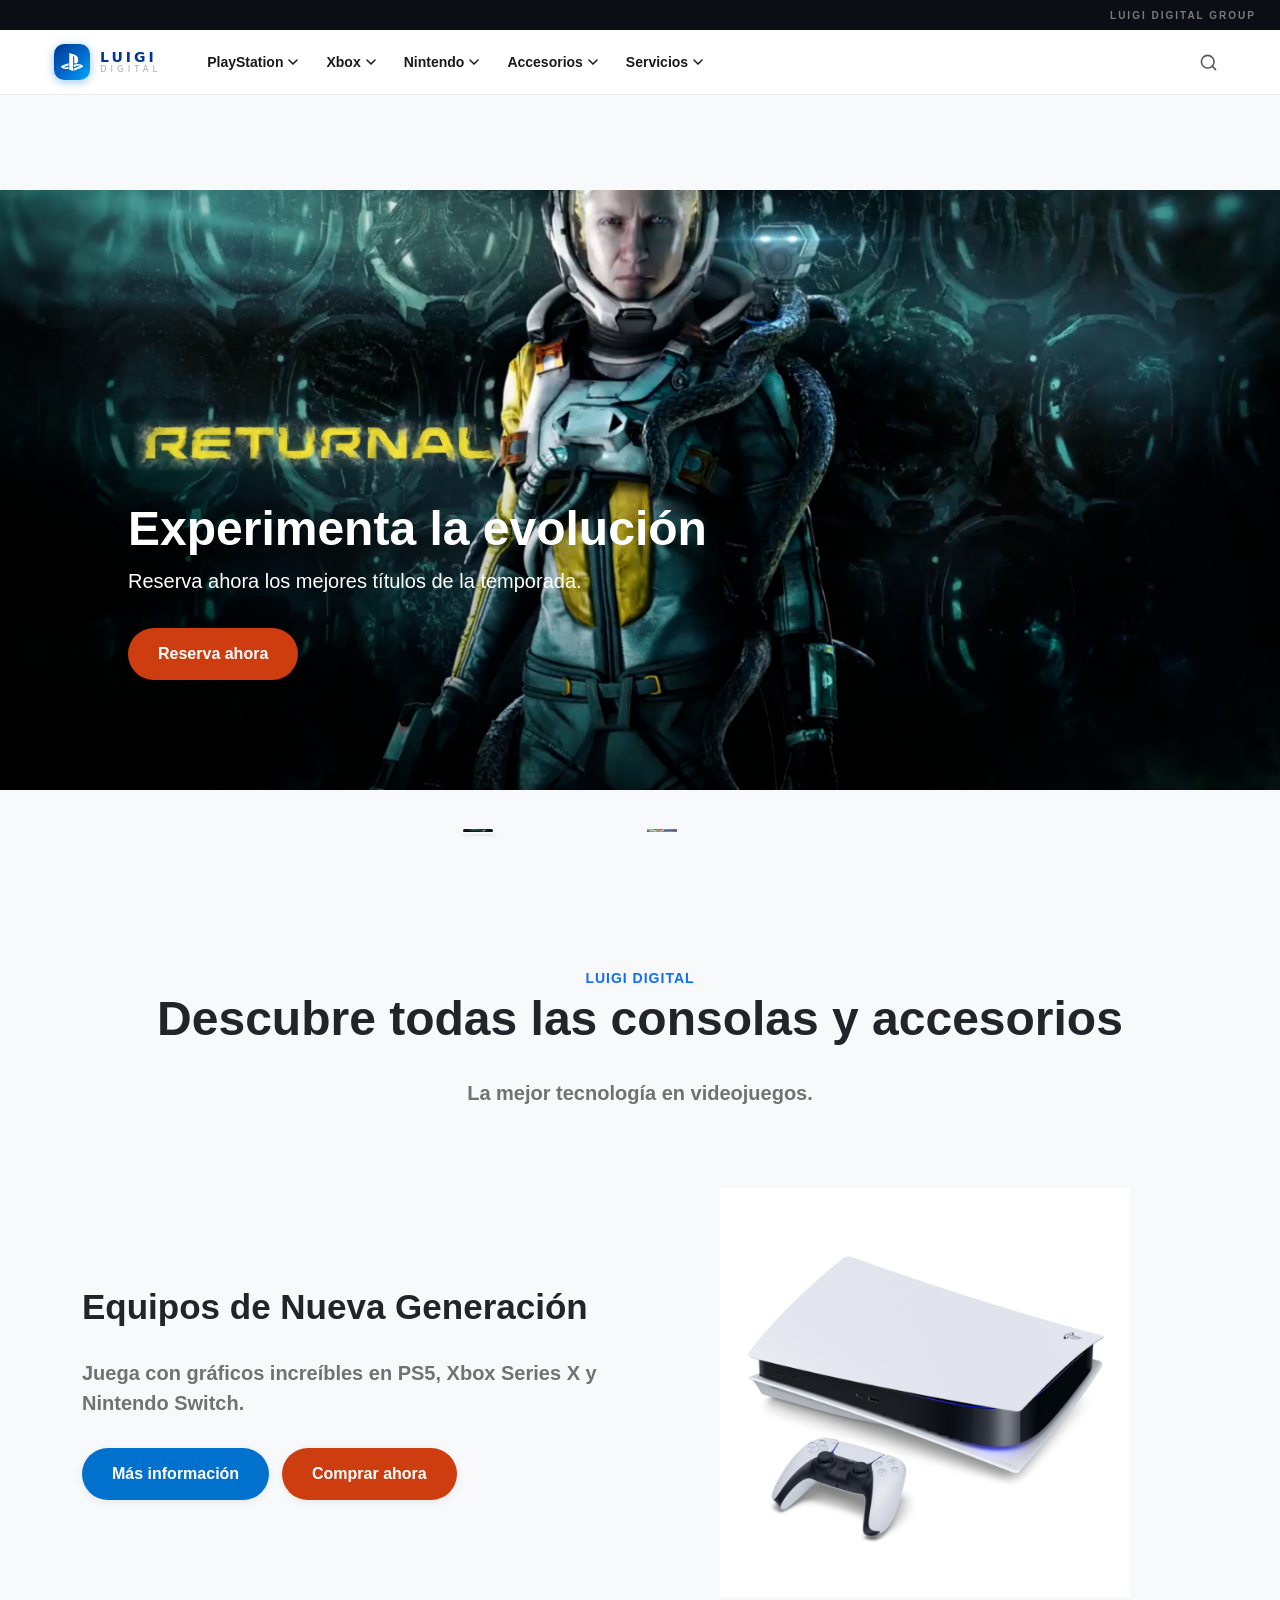
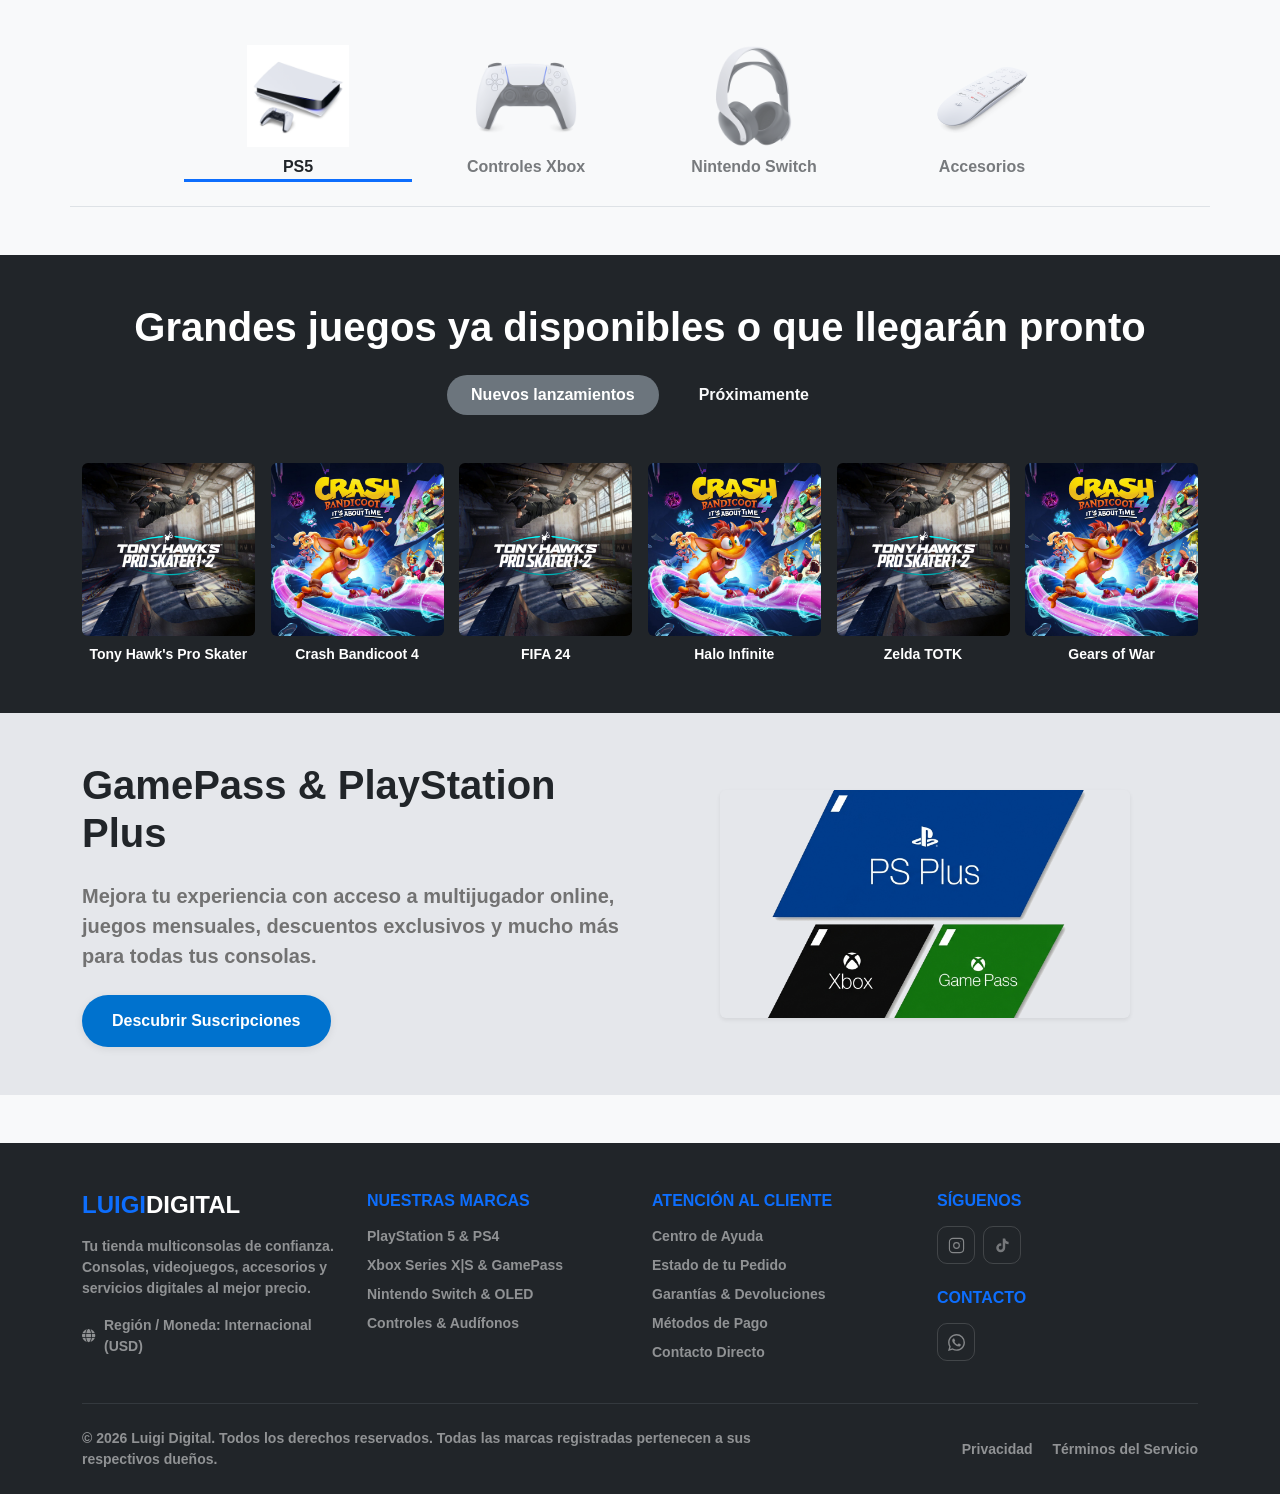
<file: index.html>
﻿<!DOCTYPE html>
<html lang="es">
<head>
    <meta charset="UTF-8">
    <meta http-equiv="X-UA-Compatible" content="IE=edge">
    <meta name="viewport" content="width=device-width, initial-scale=1.0">
    <!-- Favicon de Luigi Digital -->
    <link rel="icon" type="image/svg+xml" href="img/favicon.svg">
    <!-- css bootstrap -->
    <link href="https://cdn.jsdelivr.net/npm/bootstrap@5.1.3/dist/css/bootstrap.min.css" rel="stylesheet"
        integrity="sha384-1BmE4kWBq78iYhFldvKuhfTAU6auU8tT94WrHftjDbrCEXSU1oBoqyl2QvZ6jIW3" crossorigin="anonymous">
    <!-- font awesome -->
    <link rel="stylesheet" href="https://cdnjs.cloudflare.com/ajax/libs/font-awesome/5.15.4/css/all.min.css">
    <link rel="stylesheet" href="css/style.css">
    <link rel="stylesheet" href="css/navbar.css">
    <title>Luigi Digital | Tienda Multiconsolas</title>
</head>

<body class="bg-light">
    <!-- CONTENEDOR DINÁMICO DEL HEADER -->
    <!-- Aquí se inyectará el contenido de components/header.html -->
    <div id="header-container"></div>

    <main>
        <!-- SECCIÓN HERO (Replicando la interactividad del video) -->
        <section id="hero-carousel" class="carousel slide carousel-fade pt-5 mt-5" data-bs-ride="carousel">
            <div class="carousel-inner">
                <!-- Slide 1 (Equivalente al banner de GTA VI) -->
                <div class="carousel-item active">
                    <img src="img/jumbo-bg.png" class="d-block w-100" alt="Juego Destacado 1" style="height: 600px; object-fit: cover;">
                    <div class="carousel-caption d-none d-md-block text-start" style="bottom: 15%; left: 10%;">
                        <img src="img/returnal-hero-banner-logo.png" alt="Logo Juego 1" class="mb-4" style="width: 40%;">
                        <h2 class="display-5 fw-bold text-white">Experimenta la evolución</h2>
                        <p class="lead text-white">Reserva ahora los mejores títulos de la temporada.</p>
                        <a href="#" class="button btn-orange mt-3">Reserva ahora</a>
                    </div>
                </div>
                <!-- Slide 2 (Equivalente al banner de Assassin's Creed) -->
                <div class="carousel-item">
                    <img src="img/it-takes-two-hero-banner-desktop.jpg" class="d-block w-100" alt="Juego Destacado 2" style="height: 600px; object-fit: cover;">
                    <div class="carousel-caption d-none d-md-block text-start" style="bottom: 15%; left: 10%;">
                        <img src="img/it-takes-two-logo.png" alt="Logo Juego 2" class="mb-4" style="width: 40%;">
                        <h2 class="display-5 fw-bold text-white">Vuelve a izar la bandera</h2>
                        <p class="lead text-white">La aventura pirata definitiva te espera.</p>
                        <a href="#" class="button btn-orange mt-3">Comprar ahora</a>
                    </div>
                </div>
            </div>
            
            <!-- Controles de miniaturas del carrusel -->
            <div class="container-md mt-4 pb-4">
                <div class="row justify-content-center carousel-indicators position-static m-0">
                    <div class="col-4 col-md-2 p-1">
                        <img src="img/returnal-listing-thumb-01-ps5.jpg" data-bs-target="#hero-carousel" data-bs-slide-to="0" class="active img-fluid rounded border border-2 border-light shadow-sm" alt="Thumbnail 1" style="cursor: pointer;">
                    </div>
                    <div class="col-4 col-md-2 p-1">
                        <img src="img/ratchet-and-clank-rift-apart-keyart.jpg" data-bs-target="#hero-carousel" data-bs-slide-to="1" class="img-fluid rounded opacity-75 hover-opacity-100" alt="Thumbnail 2" style="cursor: pointer;">
                    </div>
                </div>
            </div>
        </section>

        <!-- SECCIÓN DE HARDWARE MULTIPLATAFORMA -->
        <section class="d-flex justify-content-center mt-5 pt-5">
            <div id="PLAY-NO-LIMIT" class="text-center">
                <span class="text-primary fw-bold">LUIGI DIGITAL</span>
                <h2 class="display-5 fw-bold">Descubre todas las consolas y accesorios</h2>
                <span class="description-general">La mejor tecnología en videojuegos.</span>
            </div>
        </section>
        
        <section class="container-md">
            <div class="row align-items-center">
                <div class="PS5-description col-12 m-auto col-md-6">
                    <h2 class="fw-bold">Equipos de Nueva Generación</h2>
                    <span class="description-general">Juega con gráficos increíbles en PS5, Xbox Series X y Nintendo Switch.</span>
                    <a href="#" class="button btn-blue">Más información</a>
                    <a href="#" class="button btn-orange ms-2">Comprar ahora</a>
                </div>
                <div class="img-PS5 col-12 col-md-6 text-center">
                    <img src="img/playstation-5-thumb.png" alt="Consola Destacada" class="img-fluid w-75">
                </div>
            </div>
        </section>

        <!-- Miniaturas de hardware interactivo -->
        <section class="container-md mt-5">
            <section id="ps5description-img-small" class="row row-cols-3 row-cols-md-5 justify-content-center border-bottom pb-4">
                <div class="here-ps5 text-center border-primary border-bottom border-3">
                    <a href="#" class="text-dark text-decoration-none">
                        <img src="img/playstation-5-thumb.png" alt="PS5" class="w-50 mb-2">
                        <span class="d-none d-md-block fw-bold">PS5</span>
                    </a>
                </div>
                <div class="text-center filter">
                    <a href="#" class="text-dark text-decoration-none">
                        <img src="img/joypad-thumb.png" alt="Xbox" class="w-50 mb-2">
                        <span class="d-none d-md-block fw-bold">Controles Xbox</span>
                    </a>
                </div>
                <div class="text-center filter">
                    <a href="#" class="text-dark text-decoration-none">
                        <img src="img/headset-thumb.png" alt="Switch" class="w-50 mb-2">
                        <span class="d-none d-md-block fw-bold">Nintendo Switch</span>
                    </a>
                </div>
                <div class="text-center filter">
                    <a href="#" class="text-dark text-decoration-none">
                        <img src="img/remote-thumb.png" alt="Accesorios" class="w-50 mb-2">
                        <span class="d-none d-md-block fw-bold">Accesorios</span>
                    </a>
                </div>
            </section>
        </section>

        <!-- SECCIÓN DE JUEGOS CON PESTAÑAS (Replicando video) -->
        <section id="new-game" class="mt-5 py-5 bg-dark text-white">
            <div class="container-md">
                <div class="row gx-3 gy-4 new-game-div">
                    <div class="col-12 text-center mb-4">
                        <h2 class="display-6 fw-bold mb-4">Grandes juegos ya disponibles o que llegarán pronto</h2>
                        <!-- Pestañas de navegación -->
                        <ul class="nav justify-content-center">
                            <li class="nav-item">
                                <a class="nav-link text-white bg-secondary rounded-pill px-4 mx-2" href="#">Nuevos lanzamientos</a>
                            </li>
                            <li class="nav-item">
                                <a class="nav-link text-light px-4 mx-2" href="#">Próximamente</a>
                            </li>
                        </ul>
                    </div>
                    <!-- Grilla de juegos -->
                    <div class="col-6 col-sm-4 col-lg-2 text-center">
                        <a href="#" class="text-white text-decoration-none">
                            <img src="img/tony-hawks-pro-skater-1-2-store-art.jpg" alt="Juego 1" class="img-fluid rounded mb-2">
                            <span class="d-block small">Tony Hawk's Pro Skater</span>
                        </a>
                    </div>
                    <div class="col-6 col-sm-4 col-lg-2 text-center">
                        <a href="#" class="text-white text-decoration-none">
                            <img src="img/crash-bandicoot-4-its-about-time-store-art.jpg" alt="Juego 2" class="img-fluid rounded mb-2">
                            <span class="d-block small">Crash Bandicoot 4</span>
                        </a>
                    </div>
                    <div class="col-6 col-sm-4 col-lg-2 text-center">
                        <a href="#" class="text-white text-decoration-none">
                            <img src="img/tony-hawks-pro-skater-1-2-store-art.jpg" alt="Juego 3" class="img-fluid rounded mb-2">
                            <span class="d-block small">FIFA 24</span>
                        </a>
                    </div>
                    <div class="col-6 col-sm-4 col-lg-2 text-center">
                        <a href="#" class="text-white text-decoration-none">
                            <img src="img/crash-bandicoot-4-its-about-time-store-art.jpg" alt="Juego 4" class="img-fluid rounded mb-2">
                            <span class="d-block small">Halo Infinite</span>
                        </a>
                    </div>
                    <div class="col-6 col-sm-4 col-lg-2 text-center">
                        <a href="#" class="text-white text-decoration-none">
                            <img src="img/tony-hawks-pro-skater-1-2-store-art.jpg" alt="Juego 5" class="img-fluid rounded mb-2">
                            <span class="d-block small">Zelda TOTK</span>
                        </a>
                    </div>
                    <div class="col-6 col-sm-4 col-lg-2 text-center">
                        <a href="#" class="text-white text-decoration-none">
                            <img src="img/crash-bandicoot-4-its-about-time-store-art.jpg" alt="Juego 6" class="img-fluid rounded mb-2">
                            <span class="d-block small">Gears of War</span>
                        </a>
                    </div>
                </div>
            </div>
        </section>

        <!-- SECCIÓN DE SUSCRIPCIONES (GamePass y PS Plus) -->
        <section id="play-plus" class="py-5" style="background-color: #e5e7eb;">
            <div class="container-md">
                <div class="row align-items-center">
                    <div class="col-12 col-md-6 mb-4 mb-md-0">
                        <h3 class="display-6 fw-bold text-dark">GamePass & PlayStation Plus</h3>
                        <span class="description-general d-block my-4">Mejora tu experiencia con acceso a multijugador online, juegos mensuales, descuentos exclusivos y mucho más para todas tus consolas.</span>
                        <a class="button btn-blue text-white" href="#">Descubrir Suscripciones</a>
                    </div>
                    <div class="d-none d-md-block col-6 text-center">
                        <img class="img-fluid rounded shadow-sm w-75" src="img/ps-plus-april-monthly-games-featured-image-block.png" alt="Suscripciones">
                    </div>
                </div>
            </div>
        </section>
    </main>

    <!-- CONTENEDOR DINÁMICO DEL FOOTER -->
    <!-- Aquí se inyectará el contenido de components/footer.html -->
    <div id="footer-container"></div>

    <!-- JB bundle BS5 -->
    <script src="https://cdn.jsdelivr.net/npm/bootstrap@5.1.3/dist/js/bootstrap.bundle.min.js"
        integrity="sha384-ka7Sk0Gln4gmtz2MlQnikT1wXgYsOg+OMhuP+IlRH9sENBO0LRn5q+8nbTov4+1p"
        crossorigin="anonymous"></script>

    <!-- Script de Inyección de Componentes Globales -->
    <script src="js/navbar.js"></script>
    <script>
        document.addEventListener("DOMContentLoaded", function () {
            // Cargar Nav (Header) — initNavbar() se llama DESPUÉS del fetch
            fetch('components/header.html')
                .then(response => {
                    if (!response.ok) throw new Error("Header no encontrado");
                    return response.text();
                })
                .then(data => {
                    document.getElementById('header-container').innerHTML = data;
                    initNavbar(); // ← aquí, cuando el DOM del header ya existe
                })
                .catch(error => console.log('Asegúrate de ejecutar esto en un servidor local (Live Server).', error));

            // Cargar Footer
            fetch('components/footer.html')
                .then(response => {
                    if (!response.ok) throw new Error("Footer no encontrado");
                    return response.text();
                })
                .then(data => {
                    document.getElementById('footer-container').innerHTML = data;
                })
                .catch(error => console.log('Asegúrate de ejecutar esto en un servidor local (Live Server).', error));
        });
    </script>
</body>
</html>
</file>
<file: css/style.css>
/* ==========================================================================
   LUIGI DIGITAL - SISTEMA DE ESTILOS GLOBALES & ANIMACIONES
   ========================================================================== */

:root {
    /* Paleta de Colores */
    --primary-blue: #0072ce;
    --primary-blue-hover: #0056a3;
    --accent-orange: #cd3d0f;
    --accent-orange-hover: #e04a1b;
    --dark-bg: #1f1f1f;
    --dark-surface: #121212;
    --light-bg: #f8f9fa;
    --text-muted: #727272;
    
    /* Sombras & Brillos */
    --shadow-sm: 0 2px 8px rgba(0, 0, 0, 0.08);
    --shadow-md: 0 8px 24px rgba(0, 0, 0, 0.12);
    --shadow-glow-blue: 0 6px 20px rgba(0, 114, 206, 0.35);
    --shadow-glow-orange: 0 6px 20px rgba(205, 61, 15, 0.35);

    /* Tiempos de Transici�n */
    --ease-fast: 0.2s cubic-bezier(0.4, 0, 0.2, 1);
    --ease-smooth: 0.35s cubic-bezier(0.16, 1, 0.3, 1);
    --ease-bounce: 0.5s cubic-bezier(0.34, 1.56, 0.64, 1);
}

/* Base Reset & Tipograf�a */
body {
    font-family: Arial, Helvetica, sans-serif;
    font-weight: bold;
    background-color: var(--light-bg);
    overflow-x: hidden;
}

h2 {
    font-weight: 600;
    font-size: 35px;
}

a {
    text-decoration: none;
    transition: color var(--ease-fast);
}

.description-general {
    color: var(--text-muted);
    display: block;
    margin: 30px 0;
    font-size: 20px;
}

/* ==========================================================================
   BOTONES INTERACTIVOS (ANIMADOS)
   ========================================================================== */

.button {
    display: inline-block;
    padding: 12px 28px;
    background-color: var(--primary-blue);
    border-radius: 30px;
    color: #ffffff;
    text-decoration: none;
    font-weight: bold;
    border: 2px solid transparent;
    box-shadow: var(--shadow-sm);
    transition: transform var(--ease-fast), background-color var(--ease-fast), box-shadow var(--ease-fast), border-color var(--ease-fast);
    will-change: transform;
}

.button:hover {
    background-color: #ffffff;
    color: var(--primary-blue);
    transform: translateY(-3px);
    box-shadow: var(--shadow-md);
}

.btn-blue {
    background-color: var(--primary-blue);
    color: #ffffff;
}

.btn-blue:hover {
    background-color: var(--primary-blue-hover);
    color: #ffffff;
    border-color: rgba(255, 255, 255, 0.5);
    box-shadow: var(--shadow-glow-blue);
}   

.btn-orange {
    background-color: var(--accent-orange);
    color: #ffffff;
}

.btn-orange:hover {
    background-color: var(--accent-orange-hover);
    border-color: #ffd700;
    color: #ffffff;
    box-shadow: var(--shadow-glow-orange);
}

#btn-black {
    padding: 10px 24px;
    color: #ffffff;
    background-color: #363636;
    border-radius: 20px;
    transition: all var(--ease-fast);
}

#btn-black:hover {
    color: #000000;
    background-color: #adff2f;
    transform: translateY(-2px);
}

/* ==========================================================================
   ENCTABEZADO & NAVEGACI�N
   ========================================================================== */

header {
    position: fixed;
    top: 0;
    left: 0;
    z-index: 2000;
    width: 100%;
}

nav {
    min-height: 65px;
    padding-left: 30px;
    padding-right: 30px;
    color: #000000;
    background-color: #ffffff;
    transition: box-shadow var(--ease-smooth);
}

.navbar-light .navbar-nav .nav-link {
    color: #000000;
    font-weight: normal;
    transition: color var(--ease-fast);
}

.navbar-light .navbar-nav .nav-link:hover {
    color: var(--primary-blue);
}

/* Animaci�n de apertura de Dropdowns */
.dropdown-menu {
    border: none;
    display: none;
    opacity: 0;
    transform: translateY(12px) scale(0.98);
    transition: opacity var(--ease-smooth), transform var(--ease-smooth);
}

.dropdown-menu.show {
    display: block;
    opacity: 1;
    transform: translateY(0) scale(1);
}

.dropdown-item {
    transition: background-color var(--ease-fast), padding-left var(--ease-fast);
}

.dropdown-item:hover {
    background-color: rgba(0, 114, 206, 0.08);
    padding-left: 1.5rem;
}

/* ==========================================================================
   HERO / CARRUSEL & JUMBOTRON
   ========================================================================== */

#hero-carousel .carousel-item {
    transition: transform 0.8s cubic-bezier(0.25, 1, 0.5, 1), opacity 0.8s ease-in-out;
}

.carousel-indicators img {
    transition: transform var(--ease-fast), opacity var(--ease-fast), border-color var(--ease-fast);
}

.carousel-indicators img:hover {
    transform: translateY(-4px) scale(1.04);
    opacity: 1 !important;
}

/* ==========================================================================
   SECCI�N HARDWARE & PRODUCTOS
   ========================================================================== */

#PLAY-NO-LIMIT {
    text-align: center;
    margin-bottom: 50px;
}

#PLAY-NO-LIMIT span:first-child {
    color: var(--primary-blue);
    font-size: 14px;
    font-weight: bold;
    letter-spacing: 1px;
}

/* Efecto suave para miniaturas de consolas */
.filter {
    filter: opacity(60%);
    transition: filter var(--ease-smooth), transform var(--ease-smooth);
    cursor: pointer;
}

.filter:hover {
    filter: opacity(100%);
    transform: translateY(-6px);
}

.here-ps5 {
    border-bottom: 3px solid var(--primary-blue);
    transition: transform var(--ease-smooth);
}

.here-ps5:hover {
    transform: translateY(-4px);
}

/* ==========================================================================
   GRILLA DE JUEGOS & PESTA�AS (TRANSICIONES)
   ========================================================================== */

#new-game {
    background-color: var(--dark-bg);
    color: #ffffff;
}

#new-game img {
    width: 100%;
    border-radius: 16px;
    transition: transform var(--ease-bounce), box-shadow var(--ease-smooth);
    will-change: transform;
}

#new-game a:hover img {
    transform: translateY(-8px) scale(1.03);
    box-shadow: 0 12px 28px rgba(0, 0, 0, 0.5);
}

#new-game span {
    color: #ffffff;
    font-weight: bold;
    transition: color var(--ease-fast);
}

#new-game a:hover span {
    color: var(--primary-blue);
}

/* ==========================================================================
   SECCIONES DE SUSCRIPCIONES
   ========================================================================== */

#play-plus {
    background-color: #bebcbb;
    min-height: 310px;
    color: #333333;
    transition: background-color var(--ease-smooth);
}

#play-now {
    background-color: #161c3b;
    min-height: 310px;
    color: #ffffff;
}

/* ==========================================================================
   PIE DE P�GINA (FOOTER)
   ========================================================================== */

footer {
    background-color: #0b0e14;
    color: #ffffff;
}

footer a.hover-white {
    transition: color var(--ease-fast), transform var(--ease-fast);
    display: inline-block;
}

footer a.hover-white:hover {
    color: #ffffff !important;
    transform: translateX(4px);
}

/* Adaptaci�n Responsive */
@media screen and (max-width: 576px) {
    #ps5description-img-small img {
        width: 100%;
    }
    
    .button {
        width: 100%;
        text-align: center;
        margin-bottom: 10px;
    }
}
</file>
<file: css/navbar.css>
/* ==========================================================================
   LUIGI DIGITAL — navbar.css
   Sistema de navegación: topbar, nav shrink, dropdowns, búsqueda, burger
   ========================================================================== */

/* ──────────────────────────────────────────
   VARIABLES LOCALES
────────────────────────────────────────── */
:root {
    --nav-height: 64px;
    --nav-height-scrolled: 52px;
    --nav-bg: #ffffff;
    --nav-border: rgba(0,0,0,0.07);
    --topbar-h: 30px;
    --blue: #003791;
    --blue-mid: #0070D1;
    --ease-out: cubic-bezier(0.16, 1, 0.3, 1);
    --ease-in: cubic-bezier(0.4, 0, 1, 1);
}

/* ──────────────────────────────────────────
   RESET DE MARGIN PARA COMPENSAR HEADER FIJO
────────────────────────────────────────── */
body {
    padding-top: calc(var(--topbar-h) + var(--nav-height));
    transition: padding-top 0.35s var(--ease-out);
}
body.is-scrolled-body {
    padding-top: calc(var(--nav-height-scrolled));
}

/* ──────────────────────────────────────────
   HEADER WRAPPER
────────────────────────────────────────── */
#site-header {
    position: fixed;
    top: 0; left: 0;
    width: 100%;
    z-index: 2000;
}

/* ──────────────────────────────────────────
   TOP BAR
────────────────────────────────────────── */
.topbar-strip {
    background: #0b0e14;
    height: var(--topbar-h);
    display: flex;
    align-items: center;
    justify-content: flex-end;
    padding: 0 24px;
    overflow: hidden;
    transition: height 0.35s var(--ease-out), opacity 0.25s ease;
}
.topbar-text {
    font-size: 10px;
    font-weight: 700;
    letter-spacing: 2px;
    color: rgba(255,255,255,0.45);
    text-transform: uppercase;
}

/* Scroll: ocultar topbar */
#site-header.is-scrolled .topbar-strip {
    height: 0;
    opacity: 0;
}

/* ──────────────────────────────────────────
   NAV BASE
────────────────────────────────────────── */
.ld-nav {
    background: var(--nav-bg);
    height: var(--nav-height);
    border-bottom: 1px solid var(--nav-border);
    box-shadow: none;
    transition:
        height 0.35s var(--ease-out),
        box-shadow 0.35s ease;
}

#site-header.is-scrolled .ld-nav {
    height: var(--nav-height-scrolled);
    box-shadow: 0 4px 24px rgba(0,0,0,0.10);
}

.ld-nav__inner {
    max-width: 1400px;
    margin: 0 auto;
    padding: 0 24px;
    height: 100%;
    display: flex;
    align-items: center;
    gap: 0;
}

/* ──────────────────────────────────────────
   BRAND / LOGO
────────────────────────────────────────── */
.ld-brand {
    display: flex;
    align-items: center;
    gap: 10px;
    text-decoration: none;
    flex-shrink: 0;
    margin-right: 32px;
}

.ld-brand__icon {
    background: linear-gradient(135deg, #003791 0%, #0070D1 60%, #00AAFF 100%);
    border-radius: 10px;
    width: 36px;
    height: 36px;
    display: flex;
    align-items: center;
    justify-content: center;
    box-shadow: 0 2px 10px rgba(0,112,209,0.4);
    flex-shrink: 0;
    transition: transform 0.25s var(--ease-out), box-shadow 0.25s ease;
}
.ld-brand__icon img {
    filter: brightness(0) invert(1);
}
.ld-brand:hover .ld-brand__icon {
    transform: scale(1.08);
    box-shadow: 0 4px 18px rgba(0,112,209,0.55);
}

.ld-brand__text {
    display: flex;
    flex-direction: column;
    gap: 1px;
    line-height: 1;
}
.ld-brand__name {
    font-family: 'Segoe UI', system-ui, sans-serif;
    font-size: 14px;
    font-weight: 800;
    letter-spacing: 3px;
    color: var(--blue);
    text-transform: uppercase;
    transition: color 0.2s;
}
.ld-brand__sub {
    font-family: 'Segoe UI', system-ui, sans-serif;
    font-size: 8.5px;
    font-weight: 400;
    letter-spacing: 4px;
    color: #aaa;
    text-transform: uppercase;
}

/* Shrink brand */
#site-header.is-scrolled .ld-brand__icon {
    width: 30px;
    height: 30px;
}
#site-header.is-scrolled .ld-brand__icon img {
    width: 18px;
    height: 18px;
}

/* ──────────────────────────────────────────
   NAV MENU WRAPPER
────────────────────────────────────────── */
.ld-nav__menu {
    display: flex;
    align-items: center;
    flex: 1;
    gap: 0;
}

.ld-nav__list {
    display: flex;
    align-items: center;
    list-style: none;
    margin: 0;
    padding: 0;
    flex: 1;
}

/* ──────────────────────────────────────────
   NAV LINKS
────────────────────────────────────────── */
.ld-nav__item {
    position: static; /* usamos posición relativa al nav, no al item */
    height: var(--nav-height);
    display: flex;
    align-items: center;
}
#site-header.is-scrolled .ld-nav__item {
    height: var(--nav-height-scrolled);
}

.ld-nav__link {
    display: flex;
    align-items: center;
    gap: 5px;
    padding: 0 14px;
    height: 100%;
    font-size: 14px;
    font-weight: 600;
    color: #1a1a1a;
    text-decoration: none;
    white-space: nowrap;
    position: relative;
    transition: color 0.2s ease;
}

/* Línea animada abajo */
.ld-nav__link::after {
    content: '';
    position: absolute;
    bottom: 0;
    left: 14px;
    right: 14px;
    height: 2px;
    background: var(--blue);
    transform: scaleX(0);
    transform-origin: left;
    transition: transform 0.3s var(--ease-out);
    border-radius: 2px;
}

.ld-nav__item:hover .ld-nav__link,
.ld-nav__item.is-open .ld-nav__link {
    color: var(--blue);
}
.ld-nav__item:hover .ld-nav__link::after,
.ld-nav__item.is-open .ld-nav__link::after {
    transform: scaleX(1);
}

/* Chevron */
.ld-chevron {
    width: 10px;
    height: 6px;
    stroke: currentColor;
    transition: transform 0.3s var(--ease-out);
    flex-shrink: 0;
}
.ld-nav__item.is-open .ld-chevron {
    transform: rotate(180deg);
}

/* ──────────────────────────────────────────
   MEGA DROPDOWN
────────────────────────────────────────── */
.ld-dropdown {
    position: fixed;
    top: calc(var(--topbar-h) + var(--nav-height));
    left: 0;
    width: 100%;
    background: #ffffff;
    border-top: 2px solid var(--blue);
    box-shadow: 0 16px 48px rgba(0,0,0,0.12);
    z-index: 1999;

    /* Animación */
    opacity: 0;
    transform: translateY(-10px);
    pointer-events: none;
    transition:
        opacity 0.28s var(--ease-out),
        transform 0.28s var(--ease-out);
}

#site-header.is-scrolled .ld-dropdown {
    top: var(--nav-height-scrolled);
}

.ld-nav__item.is-open .ld-dropdown {
    opacity: 1;
    transform: translateY(0);
    pointer-events: auto;
}

.ld-dropdown__inner {
    max-width: 1400px;
    margin: 0 auto;
    padding: 28px 24px;
    display: flex;
    gap: 48px;
}

.ld-dropdown__col {
    display: flex;
    flex-direction: column;
    gap: 4px;
    min-width: 180px;
}

.ld-dropdown__label {
    font-size: 10px;
    font-weight: 700;
    letter-spacing: 2px;
    text-transform: uppercase;
    color: #999;
    margin-bottom: 8px;
    padding-bottom: 6px;
    border-bottom: 1px solid #f0f0f0;
}

.ld-dropdown__item {
    display: flex;
    align-items: center;
    gap: 10px;
    padding: 9px 12px;
    border-radius: 8px;
    font-size: 14px;
    font-weight: 500;
    color: #222;
    text-decoration: none;
    transition:
        background 0.18s ease,
        color 0.18s ease,
        transform 0.2s var(--ease-out);
}
.ld-dropdown__item:hover {
    background: rgba(0, 55, 145, 0.06);
    color: var(--blue);
    transform: translateX(4px);
}

.ld-dropdown__icon {
    font-size: 16px;
    width: 20px;
    text-align: center;
    flex-shrink: 0;
}

.ld-dropdown__item--highlight {
    color: #107c10;
    font-weight: 700;
}
.ld-dropdown__item--highlight:hover {
    background: rgba(16,124,16,0.07);
    color: #107c10;
}

/* ── Game Pass — verde Xbox ── */
.ld-item--gamepass {
    color: #107c10;
    font-weight: 600;
}
.ld-item--gamepass:hover {
    background: rgba(16, 124, 16, 0.07) !important;
    color: #0d6b0d !important;
    transform: translateX(4px);
}

/* ── PS Plus — dorado ── */
.ld-item--psplus {
    color: #a07810;
    font-weight: 600;
}
.ld-item--psplus:hover {
    background: rgba(180, 140, 20, 0.08) !important;
    color: #8a6608 !important;
    transform: translateX(4px);
}

/* Animación stagger en los items */
.ld-nav__item.is-open .ld-dropdown__item {
    animation: itemReveal 0.3s var(--ease-out) both;
}
.ld-nav__item.is-open .ld-dropdown__item:nth-child(1) { animation-delay: 0.05s; }
.ld-nav__item.is-open .ld-dropdown__item:nth-child(2) { animation-delay: 0.10s; }
.ld-nav__item.is-open .ld-dropdown__item:nth-child(3) { animation-delay: 0.15s; }
.ld-nav__item.is-open .ld-dropdown__item:nth-child(4) { animation-delay: 0.20s; }

@keyframes itemReveal {
    from { opacity: 0; transform: translateY(6px); }
    to   { opacity: 1; transform: translateY(0); }
}

/* ──────────────────────────────────────────
   BACKDROP
────────────────────────────────────────── */
.ld-backdrop {
    position: fixed;
    inset: 0;
    top: calc(var(--topbar-h) + var(--nav-height));
    background: rgba(0,0,0,0.25);
    z-index: 1998;
    opacity: 0;
    pointer-events: none;
    transition: opacity 0.3s ease;
    backdrop-filter: blur(2px);
}
.ld-backdrop.is-visible {
    opacity: 1;
    pointer-events: auto;
}
#site-header.is-scrolled ~ .ld-backdrop {
    top: var(--nav-height-scrolled);
}

/* ──────────────────────────────────────────
   BUSCADOR EXPANDIBLE
────────────────────────────────────────── */
/* ── BUSCADOR HOVER-EXPAND ── */
.ld-search {
    position: relative;
    display: flex;
    align-items: center;
    margin-left: 8px;
    /* El hover en el wrapper activa la expansión */
}

/* Pill contenedor: empieza como círculo y se expande */
.ld-search__pill {
    display: flex;
    align-items: center;
    width: 38px;
    height: 38px;
    border-radius: 30px;
    border: 1.5px solid transparent;
    background: transparent;
    overflow: hidden;
    cursor: text;
    transition:
        width 0.42s var(--ease-out),
        border-color 0.3s ease,
        background 0.3s ease,
        box-shadow 0.3s ease;
    will-change: width;
}

/* Hover o focus-within: expand */
.ld-search:hover .ld-search__pill,
.ld-search__pill:focus-within {
    width: 260px;
    border-color: var(--blue);
    background: #fff;
    box-shadow: 0 4px 22px rgba(0, 55, 145, 0.14);
}

/* Ícono lupa dentro del pill */
.ld-search__icon {
    flex-shrink: 0;
    width: 38px;
    height: 38px;
    display: flex;
    align-items: center;
    justify-content: center;
    color: #555;
    border-radius: 50%;
    transition: color 0.2s ease, transform 0.3s var(--ease-out), background 0.2s;
    pointer-events: none;
}
.ld-search__icon svg {
    width: 19px;
    height: 19px;
    stroke-width: 2;
    transition: transform 0.35s var(--ease-out);
}

/* En hover: ícono se vuelve azul y se desplaza levemente */
.ld-search:hover .ld-search__icon,
.ld-search__pill:focus-within .ld-search__icon {
    color: var(--blue);
}
.ld-search:hover .ld-search__icon svg,
.ld-search__pill:focus-within .ld-search__icon svg {
    transform: scale(0.88);
}

/* Input oculto al inicio */
.ld-search__input {
    flex: 1;
    border: none;
    outline: none;
    padding: 0 12px 0 0;
    font-size: 13.5px;
    background: transparent;
    color: #1a1a1a;
    width: 0;
    opacity: 0;
    pointer-events: none;
    transition:
        opacity 0.25s ease 0.1s,
        width 0s;
    white-space: nowrap;
}
.ld-search__input::placeholder {
    color: #bbb;
    font-weight: 400;
}

/* Input visible al expandir */
.ld-search:hover .ld-search__input,
.ld-search__pill:focus-within .ld-search__input {
    width: auto;
    opacity: 1;
    pointer-events: auto;
}

/* Botón X para limpiar — aparece si hay texto (manejado por JS) */
.ld-search__clear {
    display: none;
    background: none;
    border: none;
    cursor: pointer;
    padding: 0 10px 0 0;
    color: #bbb;
    flex-shrink: 0;
    transition: color 0.2s, transform 0.2s;
}
.ld-search__clear svg {
    width: 14px;
    height: 14px;
    display: block;
}
.ld-search__clear:hover {
    color: var(--blue);
    transform: rotate(90deg);
}
.ld-search__clear.is-visible {
    display: flex;
    align-items: center;
    animation: fadeIn 0.15s ease;
}

@keyframes fadeIn {
    from { opacity: 0; transform: scale(0.7) rotate(45deg); }
    to   { opacity: 1; transform: scale(1) rotate(0deg); }
}

/* ──────────────────────────────────────────
   BURGER MÓVIL
────────────────────────────────────────── */
.ld-burger {
    display: none;
    flex-direction: column;
    gap: 5px;
    background: none;
    border: none;
    cursor: pointer;
    padding: 8px;
    margin-left: auto;
    z-index: 10;
}
.ld-burger span {
    display: block;
    width: 22px;
    height: 2px;
    background: #1a1a1a;
    border-radius: 2px;
    transition: transform 0.3s var(--ease-out), opacity 0.2s ease;
    transform-origin: center;
}
.ld-burger.is-open span:nth-child(1) { transform: translateY(7px) rotate(45deg); }
.ld-burger.is-open span:nth-child(2) { opacity: 0; transform: scaleX(0); }
.ld-burger.is-open span:nth-child(3) { transform: translateY(-7px) rotate(-45deg); }

/* ──────────────────────────────────────────
   RESPONSIVE — MÓVIL
────────────────────────────────────────── */
@media (max-width: 991px) {

    body { padding-top: calc(var(--topbar-h) + var(--nav-height)); }

    .ld-burger { display: flex; }

    .ld-nav__menu {
        position: fixed;
        top: calc(var(--topbar-h) + var(--nav-height));
        left: 0;
        width: 100%;
        height: calc(100vh - var(--topbar-h) - var(--nav-height));
        background: #fff;
        flex-direction: column;
        align-items: flex-start;
        justify-content: flex-start;
        padding: 16px 0 32px;
        overflow-y: auto;
        transform: translateX(-100%);
        transition: transform 0.38s var(--ease-out);
        gap: 0;
    }
    .ld-nav__menu.is-open {
        transform: translateX(0);
    }

    .ld-nav__list {
        flex-direction: column;
        align-items: stretch;
        width: 100%;
    }

    .ld-nav__item {
        height: auto;
        flex-direction: column;
        align-items: stretch;
        border-bottom: 1px solid #f2f2f2;
    }

    .ld-nav__link {
        height: auto;
        padding: 14px 24px;
        justify-content: space-between;
    }
    .ld-nav__link::after { display: none; }

    /* Dropdown móvil: inline */
    .ld-dropdown {
        position: static;
        border-top: none;
        border-left: 3px solid var(--blue);
        box-shadow: none;
        background: #f8f9fb;
        transform: none !important;
        opacity: 1 !important;
        pointer-events: none;
        max-height: 0;
        overflow: hidden;
        transition: max-height 0.35s var(--ease-out), padding 0.3s ease;
        padding: 0;
    }
    .ld-nav__item.is-open .ld-dropdown {
        max-height: 400px;
        pointer-events: auto;
        padding: 8px 0;
        margin-left: 24px;
    }

    .ld-dropdown__inner {
        flex-direction: column;
        gap: 0;
        padding: 8px 16px;
    }

    .ld-search {
        padding: 12px 24px;
        width: 100%;
    }
    .ld-search__pill {
        width: 100% !important;
        border-color: #e0e0e0 !important;
        background: #f8f9fb !important;
        box-shadow: none !important;
    }
    .ld-search__pill:focus-within {
        border-color: var(--blue) !important;
        background: #fff !important;
    }
    .ld-search__input {
        width: auto !important;
        opacity: 1 !important;
        pointer-events: auto !important;
    }
}

/* ── SOCIAL BUTTONS (footer) ── */
.ld-social-btn {
    width: 38px;
    height: 38px;
    border-radius: 10px;
    border: 1px solid rgba(255,255,255,0.15);
    display: flex;
    align-items: center;
    justify-content: center;
    color: rgba(255,255,255,0.45);
    text-decoration: none;
    transition:
        color 0.2s ease,
        border-color 0.2s ease,
        background 0.2s ease,
        transform 0.22s var(--ease-out);
}
.ld-social-btn svg {
    width: 17px;
    height: 17px;
    flex-shrink: 0;
}
.ld-social-btn:hover {
    color: #fff;
    border-color: rgba(255,255,255,0.5);
    background: rgba(255,255,255,0.07);
    transform: translateY(-2px);
}

/* ── CONTACT BUTTON (footer) ── */
.ld-contact-btn {
    display: inline-flex;
    align-items: center;
    gap: 10px;
    padding: 10px 14px;
    border-radius: 10px;
    border: 1px solid rgba(255,255,255,0.12);
    color: rgba(255,255,255,0.55);
    text-decoration: none;
    transition:
        color 0.2s ease,
        border-color 0.2s ease,
        background 0.2s ease,
        transform 0.22s var(--ease-out);
}
.ld-contact-btn:hover {
    color: #fff;
    border-color: rgba(255,255,255,0.4);
    background: rgba(255,255,255,0.06);
    transform: translateY(-2px);
}
.ld-contact-btn__label {
    display: block;
    font-size: 12px;
    font-weight: 600;
    color: rgba(255,255,255,0.85);
    line-height: 1;
}
.ld-contact-btn__num {
    display: block;
    font-size: 11px;
    color: rgba(255,255,255,0.4);
    line-height: 1.4;
    font-family: monospace;
    letter-spacing: 0.5px;
}

/* WhatsApp — hover verde */
.ld-social-btn--whatsapp:hover {
    color: #25d366 !important;
    border-color: rgba(37, 211, 102, 0.4) !important;
    background: rgba(37, 211, 102, 0.07) !important;
}
</file>
